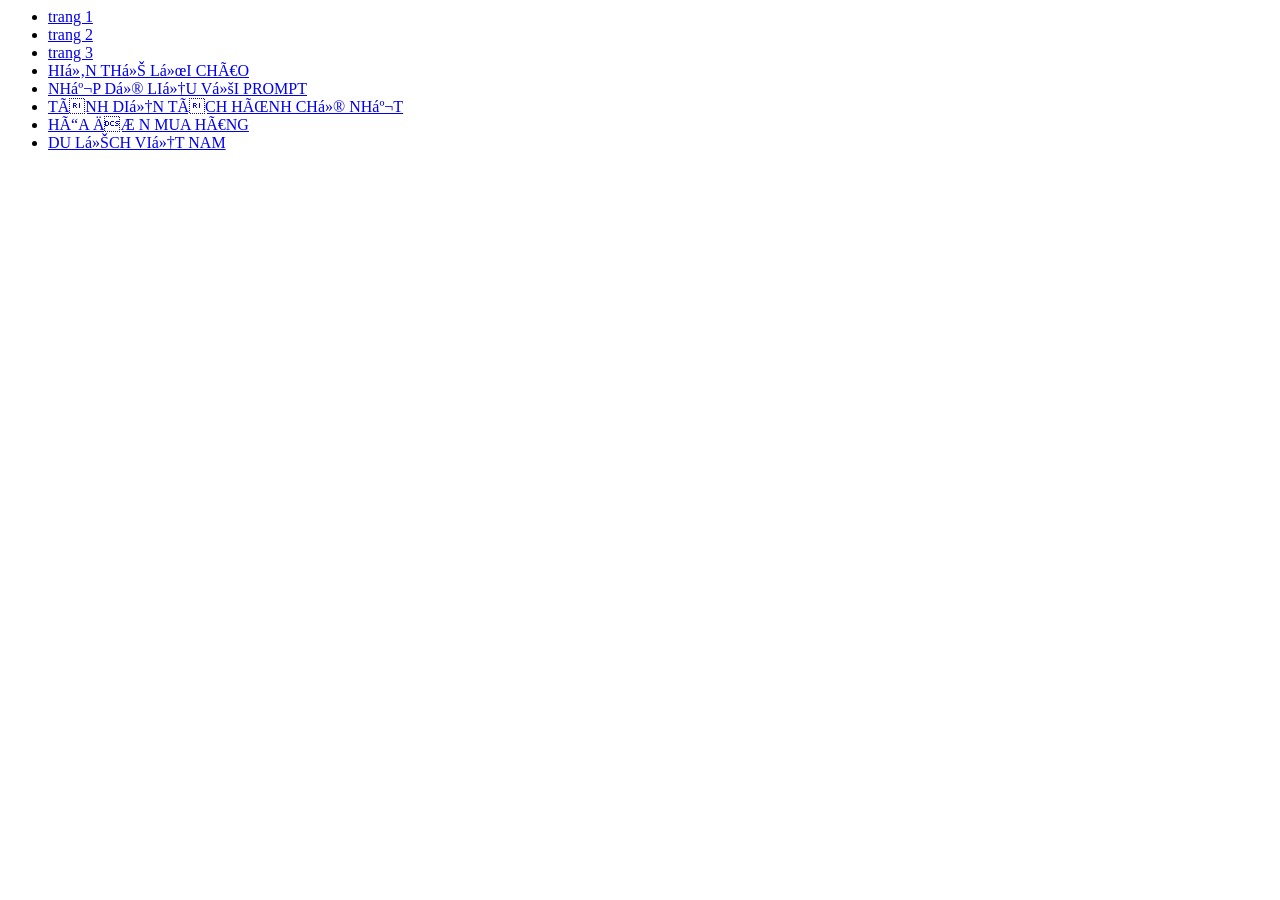
<file: index.html>
<!DOCTYDE.html>
	<html lang ="vi">
	<head>
	<title>THONG TIN CA NHAN</title>
	<meta charset="utf=8">
	</head>
	<body>
	<ul>
	<li>
	<a href="html/cá nhân.html">trang 1</a>
	</li>
	<li>
	<a href="html/page 2.html">trang 2</a>
	</li>
	<li>
	<a href="html/page3.html">trang 3</a>
	<li>
            <a href="html/page 4.html">HIỂN THỊ LỜI CHÀO </a>
        </li>
		<li>
            <a href="html/page 5.html">NHẬP DỮ LIỆU VỚI PROMPT </a>
        </li>
		<li>
            <a href="html/page 6.html">TÍNH DIỆN TÍCH HÌNH CHỮ NHẬT </a>
        </li>
	<li>
            <a href="html/page7.html">HÓA ĐƠN MUA HÀNG </a>
        </li>
		<li>
            <a href="html/page 8.html">DU LỊCH VIỆT NAM </a>
				
        </li>
	</ul>
	
	</body>
</html>
</file>
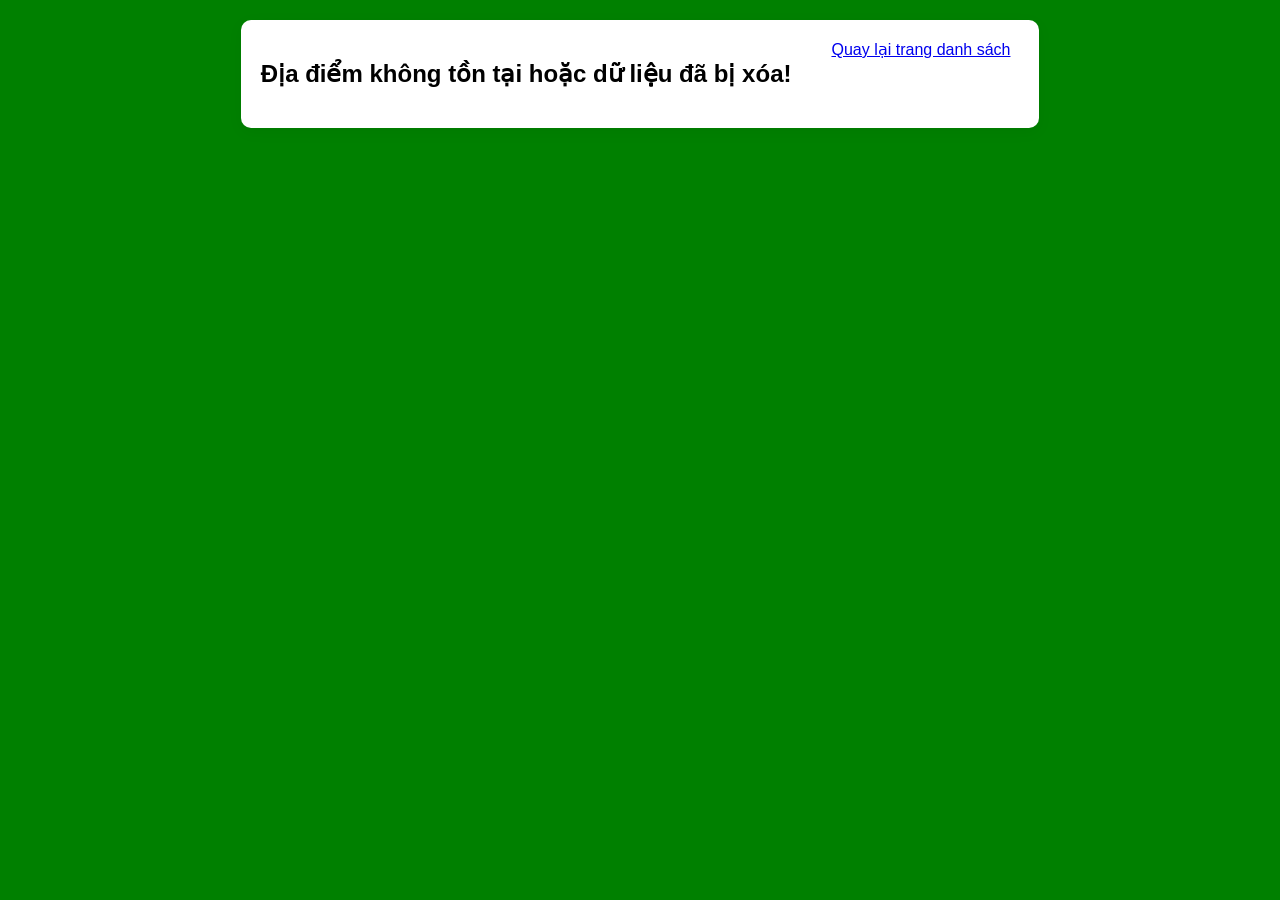
<file: html/chi-tiet.html>
<!DOCTYPE html>
<html lang="vi">
<head>
    <meta charset="utf-8">
    <title>Chi tiết địa điểm</title>
    <link rel="stylesheet" href="../css/page9.css">
</head>
<body>
  

    <div class="container" id="container" style="display: flex; gap: 40px; align-items: flex-start; max-width: 900px; margin: 20px auto; padding: 20px; background: #fff; box-shadow: 0 4px 15px rgba(0,0,0,0.05); border-radius: 10px;">
        <a href="../index.html"
   style="display: inline-block; margin-bottom: 20px; color: #007bff; text-decoration: none; font-weight: bold;">
   ← Quay lại danh sách
</a>
        <div class="chi-tiet-trai">
            <img src="" alt="" id="image" style="max-width: 100%; width: 350px; display: block; border-radius: 8px; box-shadow: 0 4px 8px rgba(0,0,0,0.1);">
          <a id="link" href="#"
       style="display:block; margin-top:10px; color:#007bff; text-decoration:none; font-weight:bold;">
        👉 Xem chi tiết địa điểm
    </a>
        </div>
        
        <div class="chi-tiet-phai" style="flex: 1;">
            <h2 id="name" style="color: #dc3545; margin-top: 0; font-size: 28px; border-bottom: 2px solid hsl(0, 17%, 98%); padding-bottom: 10px;"></h2>
            <p id="price" style="font-weight: bold; color: red; font-size: 22px; margin: 15px 0;"></p>
            <p id="description" style="line-height: 1.6; color: #495057; font-size: 16px;"></p>
        </div>
<div class="chi-tiet-trai">
    <img src="" id="image"
         style="width:350px; border-radius:8px;">

   
</div>
    </div>

    <script>
       
        // 2. Mảng dữ liệu đồng bộ
        const Products = [
            {
                id: "1",
                nameProducts: "AO BA OM",
                price: "250/Chuyến đi",
                description: "Ao Bà Om còn là nơi gắn kết cộng đồng của người Khmer ở Trà Vinh. Vào Lễ hội Ok Om Bok vào rằm tháng 10 Âm lịch, ao Bà Om trở nên rực rỡ và sôi động với nhiều hoạt động văn hóa độc đáo. Người dân đến đây để nhảy múa, hát Dù kê thể hiện tình đoàn kết và hòa hợp giữa các dân tộc. Khi đêm về, ao Bà Om càng thêm lung linh với Hội thả đèn gió, một nét đẹp truyền thống của người Khmer. Họ thả những chiếc đèn bay lên trời nhằm cầu mong mùa màng bội thu, cuộc sống an lành và hạnh phúc. MIA.vn tin rằng ao Bà Om sẽ giúp bạn có được trải nghiệm thú vị cũng như vô vàn kỷ niệm đẹp cùng người thân.",
                image: "../assets/image/ao-ba-om.jpg",
                  linkProduct: "https://mia.vn/cam-nang-du-lich/di-tich-lich-su-ao-ba-om-13336"
            },
           
            {
                id: "2",
                nameProducts: "Thap Vĩnh Hưng",
                price: "250/1 chuyến đi",
                description: "Điều đặc biệt là tại Di tích này các nhà khảo cổ tìm được rất nhiều di vật, cổ vật có giá trị. Trong số những cổ vật này có 5 cổ vật được Thủ tướng Chính phủ công nhận bảo vật quốc gia là: Tượng Nữ thần Laksmi, tượng thần Sada Shiva, đầu tượng thần Shiva, tượng Nam thần và phù điêu Nữ thần Uma. Tất cả bảo vật trên đều là những hiện vật gốc được tìm thấy trong các đợt khai quật khảo cổ ở Tháp Vĩnh Hưng.",
                image: "../assets/image/thap-vinh-hung.jpg",
                linkProduct: "https://dsvh.gov.vn/thap-vinh-hung-tinh-bac-lieu-22173"
            }, 
            {
                id: "3",
                nameProducts: "Phố Đô Huế",
                price: "250/1 chuyến đi",
                description: "Quần thể di tích Cố đô Huế hay Quần thể di tích Huế là những di tích lịch sử - văn hoá do triều Nguyễn chủ trương xây dựng trong khoảng thời gian từ đầu thế kỷ 19 đến nửa đầu thế kỷ 20 trên địa bàn kinh đô Huế xưa; nay thuộc phạm vi thành phố Huế và một vài vùng phụ cận thuộc tỉnh Thừa Thiên - Huế, Việt Nam, được UNESCO công nhận là Di sản Văn hoá Thế giới vào ngày 11 tháng 12 năm 1993.",
                image: "../assets/image/pho do hue .jpg",
                 linkProduct: "https://dulich.tnus.edu.vn/nghiep-vu-du-lich/chi-tiet/quan-the-di-tich-co-do-hue--di-san-van-hoa-the-gioi"
            }, 
            {
                id: "4",
                nameProducts: "Đền Hùng Vương",
                price: "250/1 chuyến đi",
                description: "di tích lịch sử",
                image: "../assets/image/kinh-nghiem-di-den-hung.jpg",
 linkProduct: "https://dsvh.gov.vn/di-tich-lich-su-den-hung-2939"
            },
              {
                id: "5",
                nameProducts: "Đền Thờ Bác",
                price: "250/1 chuyến đi",
                description: "Năm 1989, khu đền thờ Bác ở xã Long Đức được công nhận là Di tích lịch sử cấp quốc gia, Đảng bộ và chính quyền tỉnh Trà Vinh đã nhiều lần trùng tu, tôn tạo và xây dựng thành Khu di tích trên khuôn viên rộng 5,4ha với các hạng mục: Đền thờ Bác Hồ, nhà trưng bày thân thế, sự nghiệp của Chủ tịch Hồ Chí Minh, khuôn viên cây xanh ao cá, khu vui chơi…",
                image: "../assets/image/den tho bac .jpg",
                 linkProduct: "https://mia.vn/cam-nang-du-lich/den-tho-bac-tra-vinh-14447"
            },
            {
                id: "6",
                nameProducts: "Chùa Một Cột",
                price: "250/1 chuyến đi",
                description: "Đối với người Việt, chùa Một Cột không chỉ là một di tích để tham quan. Hình ảnh đóa sen vươn lên giữa mặt nước mang ý nghĩa vô cùng sâu sắc: sự tinh khiết, thoát tục, đại diện cho trí tuệ và lòng từ bi trong giáo lý Phật giáo.",
                image: "../assets/image/nhipsonghanoi.hanoimoi.com.vn-uploads-images-tuandiep-2022-07-31-_chua-mot-cot.jpg",
                linkProduct: "https://mia.vn/cam-nang-du-lich/chua-mot-cot-ngoi-chua-co-kien-truc-doc-dao-nhat-chau-a-2750"
            },
        ];

        // 3. Lấy ID từ URL (?masp=1 hoặc ?masp=2)
        const urlParams = new URLSearchParams(window.location.search);
        const productId = urlParams.get('id');

        // 4. Tìm kiếm trong mảng dựa vào ID (Dùng == để tránh lệch kiểu dữ liệu)
        const foundProduct = Products.find(obj => obj.id == productId);

        // 5. Hiển thị dữ liệu ra các thẻ HTML tương ứng
        if (foundProduct) {
            document.getElementById('name').innerText = foundProduct.nameProducts;
            document.getElementById('price').innerText = foundProduct.price + "đ";
            document.getElementById('description').innerText = foundProduct.description;
            document.getElementById('image').src = foundProduct.image;
            document.getElementById('image').alt = foundProduct.nameProducts;
               document.getElementById("link").href = foundProduct.linkProduct;
        } else {
            // Hiển thị thông báo nếu bạn cố tình mở file chi-tiet.html trực tiếp mà không truyền ID lên URL
            document.getElementById("container").innerHTML = `<h2>Địa điểm không tồn tại hoặc dữ liệu đã bị xóa!</h2><a href="index.html">Quay lại trang danh sách</a>`;
        }
    </script>
    
</body>
</html>
</file>
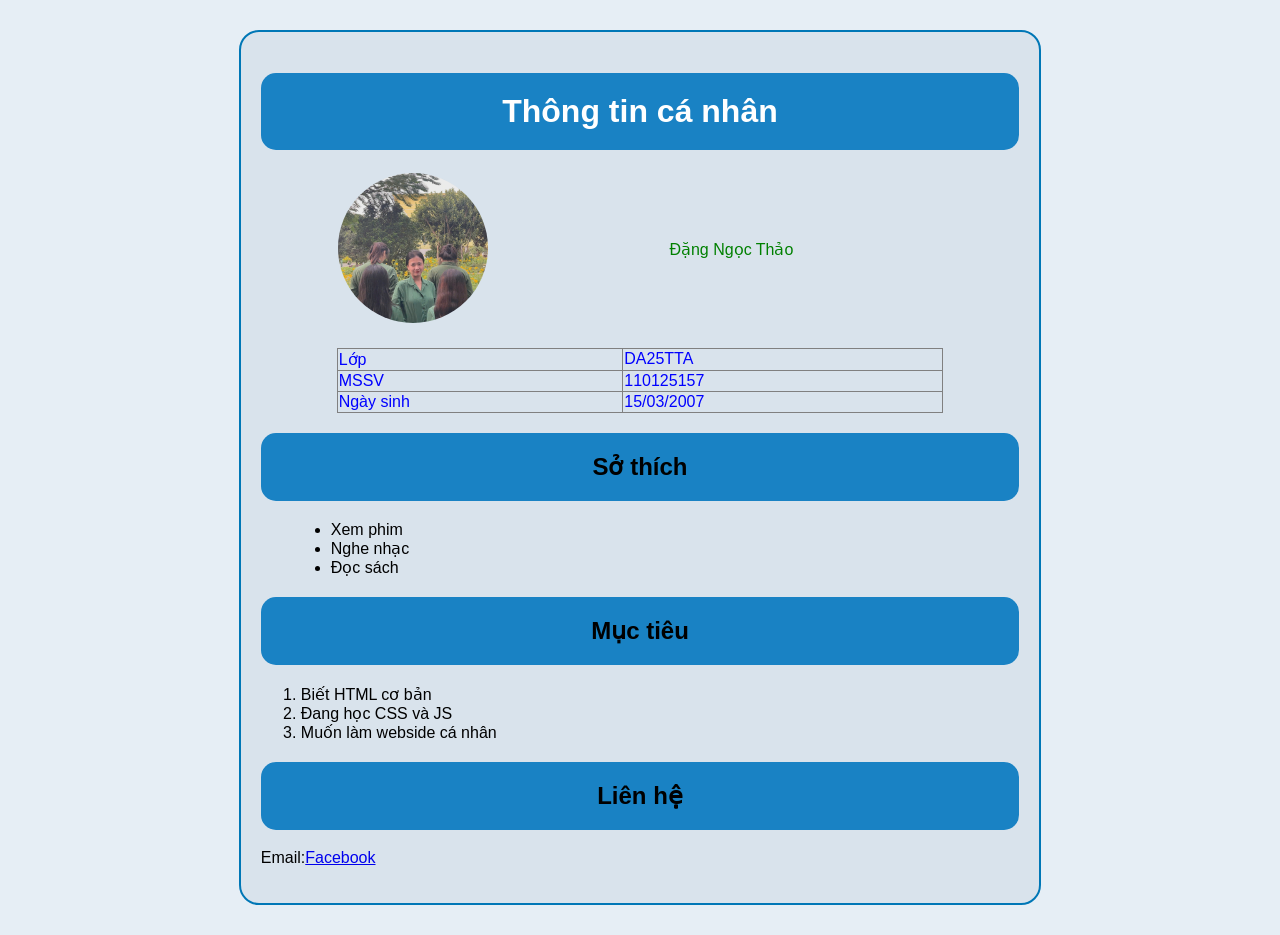
<file: html/cá nhân.html>
<!DOCTYPE html>
<html lang="vi">
<head>
    <meta charset="UTF-8">
    <title>Thông tin cá nhân</title>
    <link rel="stylesheet" href="../css/trang1css.css">
</head>

<body>

<div class="container">

  
	
	
	<table#table1>
		<h1>Thông tin cá nhân</h1>
		
		<table>
			<tr>
				<td><img src ="../assets/image/z7412754238015_9ba37a6399a48535092c626a2c9d29e4.jpg"alt ="ảnh nền"></td>
			
			
				<td>
					<p class="p1"> Đặng Ngọc Thảo </p>
				</td>
			</tr>
		</table>
			 
	<table class="table1" border="1" >
        <tr>
            <td>Lớp</td>
            <td class="red">DA25TTA</td>
        </tr>

        <tr>
            <td>MSSV</td>
            <td class="red">110125157</td>
        </tr>

        <tr>
            <td>Ngày sinh</td>
            <td class="red">15/03/2007</td>
        </tr>
    </table>
    <h2>Sở thích</h2>
    <ul>
	<li>Xem phim</li>
	<li>Nghe nhạc</li>
	<li>Đọc sách</li>
	</ul>
    <h2>Mục tiêu</h2>
    <ol>
        <li>Biết HTML cơ bản</li>
        <li>Đang học CSS và JS</li>
        <li>Muốn làm webside cá nhân</li>
    </ol>
	<h2>Liên hệ</h2>
	<p >Email:<a href ="dangngocthao@gamil.com">Facebook</p>
	
	</table#table1>

  
</div>

</body>
</html>
</file>
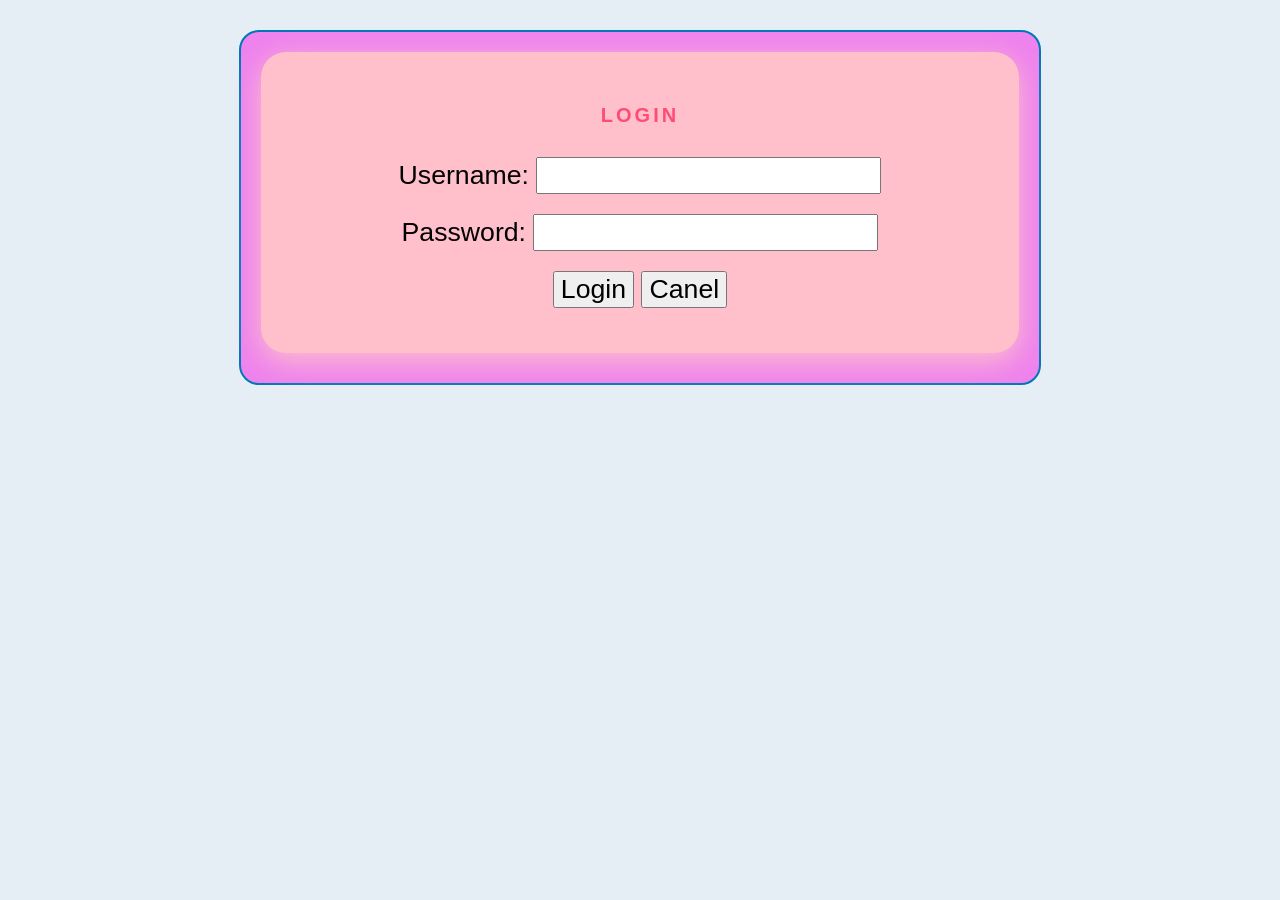
<file: html/page 2.html>
<!DOCTYPE html>
<html lang="vi">
<head>
    <meta charset="UTF-8">
    <title>Thông tin cá nhân</title>
    <link rel="stylesheet" href="../css/trang2.css">
</head>

<body>
	<div class = "container">
		<form id ="frmLogin">
		<h2 id ="title">Login</h2>
		<div class = "form - group">
			<label for = "txtUsername">Username: </label>
			<input class ="form-control" type ="text" id="txtUsername"name = "Username"> </input>
		</div>
		<div class = "form - group">
			<label for = "txtPassword">Password: </label>
			<input class ="form-control" type ="Password" id="txtPassword"name = "Password"> </input>
		
		</div>
		<input class = "button" type = "submit"id ="sbLogin"name="sbLogin"value="Login" ></input>
		<input type= "reset"id ="rsCanel"name="Canel"value="Canel" ></input>
		<form action="/action_page.php"><br>
		
		</form>
		</form>
		</div>
</body>
</html>
</file>
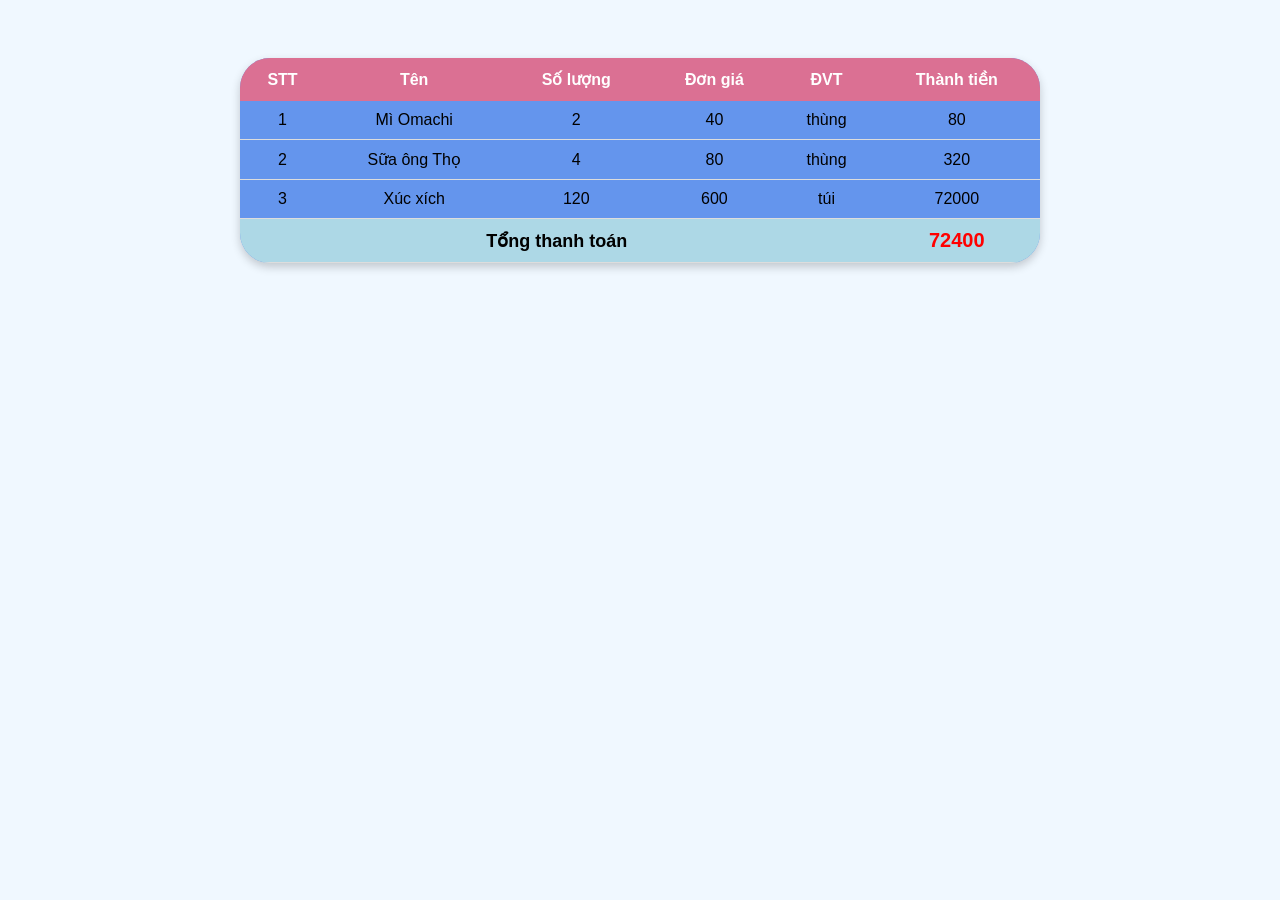
<file: html/page 7.html>
<!DOCTYPE html>
<html lang="vi">
	<head>
		<title>HÓA ĐƠN ĐIỆN TỬ MUA HÀNG</title>
		<meta charset="utf-8">
		<link rel ="stylesheet" href = "../css/style4.css">

	</head>
	<body>
		<table>
		<tr>
			<th>STT</th>
			<th>Tên</th>
			<th>Số lượng</th>
			<th>Đơn giá</th>
			<th>ĐVT</th>
			<th>Thành tiền</th>
		</tr>
		<tr>
			<td>1</td>
			<td>Mì Omachi</td>
			<td class = "soluong">2</td>
			<td class = "dongia">40</td>
			<td>thùng</td>
			<td class="thanhtien">
			?
			</td>
		</tr>
		<tr>
			<td>2</td>
			<td>Sữa ông Thọ</td>
			<td class = "soluong">4</td>
			<td class = "dongia">80</td>
			<td>thùng</td>
			<td class="thanhtien">
			?
			</td>
		</tr>
		<tr>
			<td>3</td>
			<td>Xúc xích</td>
			<td class = "soluong">120</td>
			<td class = "dongia">600</td>
			<td>túi</td>
			<td class="thanhtien">
			?
			</td>
		</tr>
		<tr>
			<td colspan = "5">Tổng thanh toán </td>
			<td id = "thanhtoan">
			?
			</td>
		</tr>
	</table>
		<script>
			const sl = document.getElementsByClassName("soluong");
			const dg = document.getElementsByClassName("dongia");
			const tt = document.getElementsByClassName("thanhtien");

		let tongthanhtoan = 0;
		for(let i = 0; i<sl.length; i++)
		{
			tt[i].innerHTML = Number(sl[i].innerHTML)*Number(dg[i].innerHTML);
			tongthanhtoan +=Number(tt[i].innerHTML);
		}
		document.getElementById("thanhtoan").innerHTML = tongthanhtoan;
		</script>
	</body>
</html>
</file>
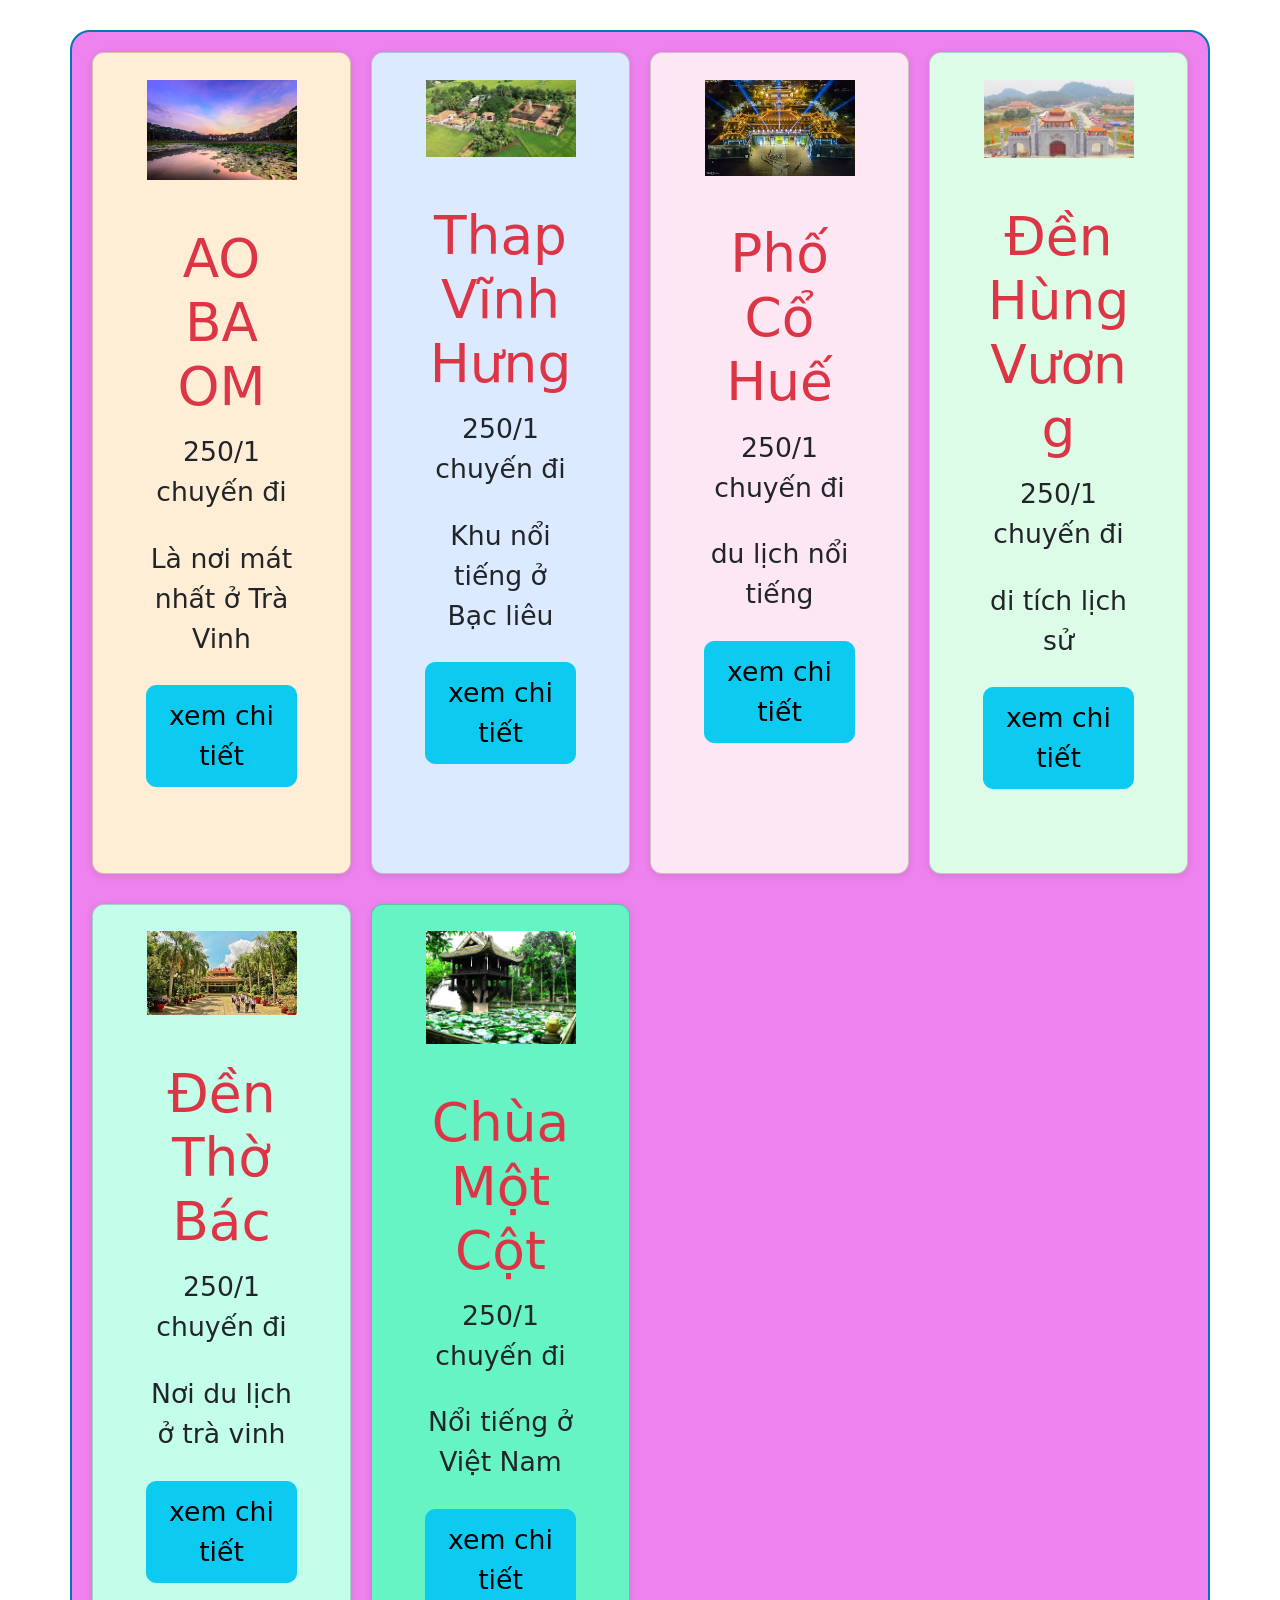
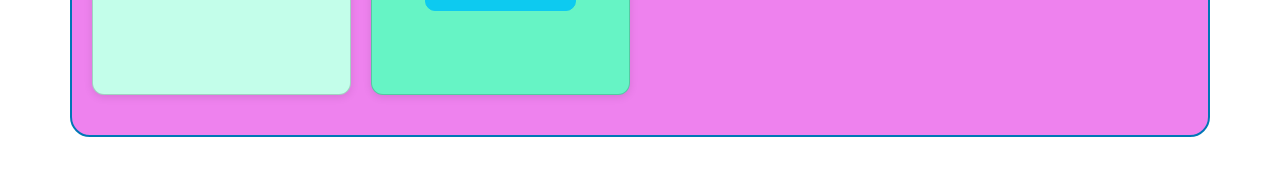
<file: html/page 8.html>
<!DOCTYPE html>
<html lang="vi">
<head>
    <title>THIẾT KẾ TRANG GIỚI THIỆU THÔNG TIN SẢN PHẨM</title>
    <meta charset="utf-8">
<link rel="stylesheet" href="../css/trang2.css">
    <link href="https://cdn.jsdelivr.net/npm/bootstrap@5.3.8/dist/css/bootstrap.min.css" rel="stylesheet">
    <script src="https://cdn.jsdelivr.net/npm/bootstrap@5.3.8/dist/js/bootstrap.bundle.min.js"></script>
</head>

<body>
    <div class="container">
       <div id="product-list"></div>
            <!--Chứa danh sách các sản phẩm-->
        </div>
    </div>

    <!-- ✔ ĐÚNG SCRIPT -->
    <script src="../js/lib.js"></script>
</body>
</html>
</file>
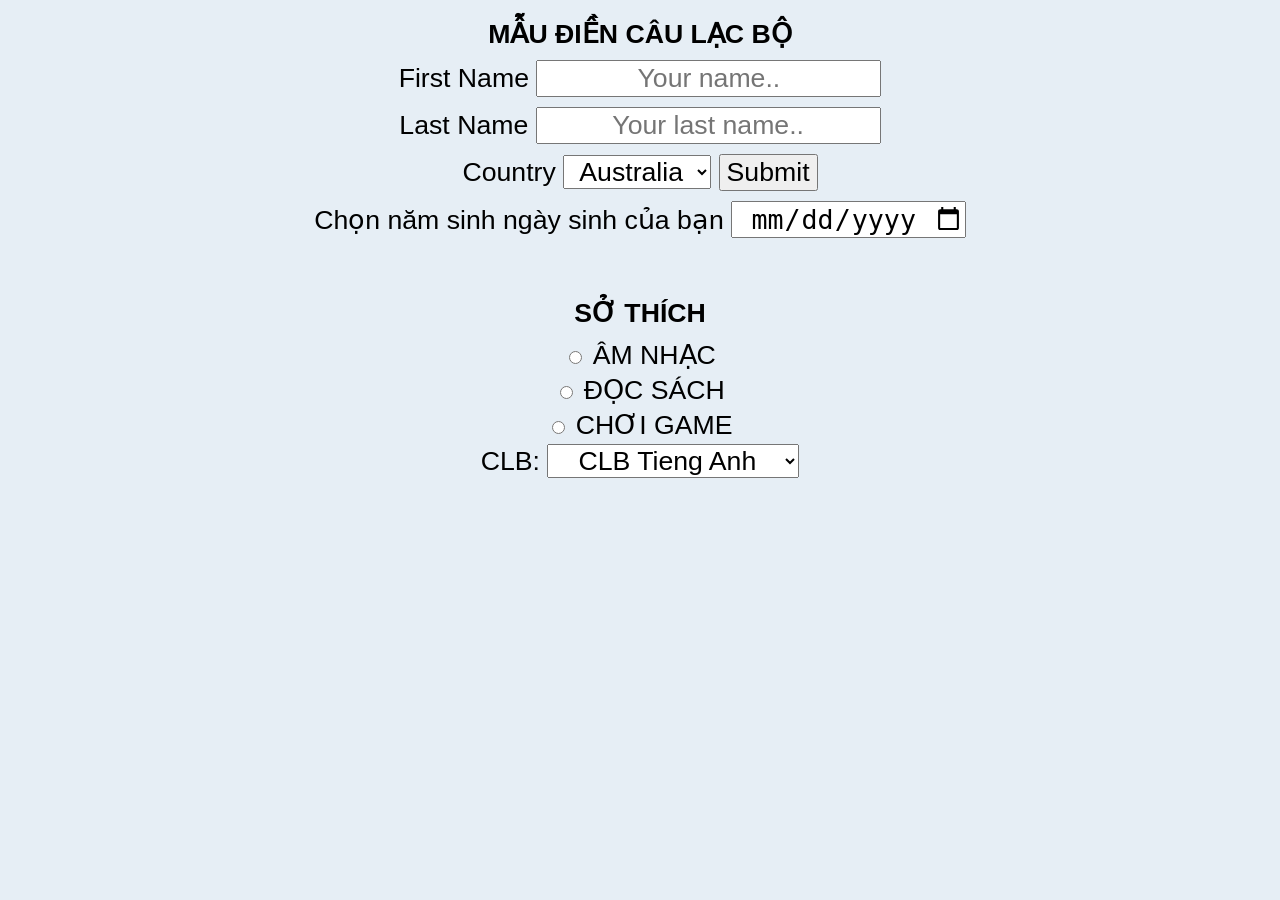
<file: html/page3.html>
<!DOCTYPE html>
<html lang="vi">
<head>
    <meta charset="UTF-8">
    <title>page 3 </title>
    <link rel="stylesheet" href="../css/trang2.css">
</head>

<body>
	
		<h1>MẪU ĐIỀN CÂU LẠC BỘ</h1>
  <label for="fname">First Name</label>
  <input type="text" id="fname" name="firstname" placeholder="Your name.."><br>

  <label for="lname">Last Name</label>
  <input type="text" id="lname" name="lastname" placeholder="Your last name.."><br>

  <label for="country">Country</label>
  <select id="country" name="country">
    <option value="australia">Australia</option>
    <option value="canada">Canada</option>
    <option value="usa">VIET NAM</option>
  </select>
  
  <input type="submit" value="Submit"><br>

<form action="/action_page.php">
  <label for="datemax">Chọn năm sinh ngày sinh của bạn</label>
  <input type="date" id="date" name="date" ><br><br>
<h1>SỞ THÍCH</h1>
<form>
  <input type="radio" id="html" name="fav_language" value="HTML">
  <label for="html">ÂM NHẠC</label><br>
  <input type="radio" id="css" name="fav_language" value="CSS">
  <label for="css">ĐỌC SÁCH</label><br>
  <input type="radio" id="javascript" name="fav_language" value="JavaScript">
  <label for="javascript">CHƠI GAME</label>

	<div class ="form -group">
	<label for ="txtclb">CLB:</label>
	<select class ="form-control">
	<option>CLB Tieng Anh</option>
	<option>CLB Thiện Nguyện</option>
	<option>CLB học thuật</option>
	</select>
	
	</div>
		</form>
		</form>
		</form>
		</div>
</body>
</html>
</file>
<file: css/page9.css>
body {
    font-family: Arial;
    background-color: green;
}

/* Khung ngoài */
.container {
    width: 60%;
    margin: 30px auto;
    padding: 20px;
     background-color:blueviolet;
}

/* Tiêu đề */
</file>
<file: css/trang1css.css>
body {
    font-family: Arial;
    background-color: #e6eef5;
}

/* Khung ngoài */
.container {
    width: 60%;
    margin: 30px auto;
    padding: 20px;
    border: 2px solid #0077b6;
    border-radius: 20px;
    background-color: #d9e3ec;
}

/* Tiêu đề */
h1 {
    text-align: center;
    background-color: #1982c4;
    color: white;
    padding: 20px;
    border-radius: 15px;
}

/* Bảng */
table#table1 {
    width: 80%;
    margin: 20px auto;
    border-collapse: collapse;
    text-color:blue;
}

td#table1 {
    
    padding: 10px;
}
table
{
	
	 width: 80%;
    margin: 20px auto;
    border-collapse: collapse;
}
table.table1 {
   
    border:1px soil green;
    text-color:blue;
    border-color:(0,0,255);
    border-radius:50%;
}
/* Ảnh */
img {
    width: 150px;
    height: 150px;
    object-fit: cover;
    border-radius:100%
}


.red {
    color: blue;
}


h2 {
  text-align: center;
    background-color: #1982c4;
    color: #000000;
    padding: 20px;
    border-radius: 15px;
}


ul {
    margin-left: 30px;
}
td{
color:blue;
}
.p1{
front-size:16px;
color:green;

}
</file>
<file: css/trang2.css>
*{
	font -family:"Time New Roman",Time,serif;
	text-align:center;
	font-size:20pt;
	margin-bottom:10px;
}
body {
    font-family: Arial;
    background-color: #e6eef5;
}

/* Khung ngoài */
.container {
    width: 60%;
    margin: 30px auto;
    padding: 20px;
    border: 2px solid #0077b6;
    border-radius: 20px;
    background-color: Violet;
}
#title{
	text-transform:uppercase;
	font-size:20px;
	letter-spacing:3px;
	text-align:center;
	font-weight:38px;
	margin-bottom:30px;
	font-weight:bold;
	color:#ff4c74;
}
h2{
	color:#fff247;
}
label{
	display:black;
}
#frmLogin
{
	border-radius: 25px;
	background-color:pink;
	padding:35px;
	box-shadow:0 8px 30px pink;
}
.from-control{
	width:100px;
	padding:14px;
	outline:none;
	background :
}
</file>
<file: css/style4.css>
body{
	font-family: Arial, sans-serif;
	background-color:#F0F8FF;
	display: flex;
	justify-content: center;
	padding: 50px;
}


table{
	width: 800px;
	border-collapse: collapse;
	background: #6495ED;
	box-shadow: 0 4px 10px rgba(0,0,0,0.2);
	border-radius: 30px;
	overflow: hidden;
}


th{
	background-color: #DB7093;
	color: white;
	padding: 12px;
	font-size: 16px;
}


td{
	padding: 10px;
	text-align: center;
	border-bottom: 1px solid #ddd;
}


tr:hover{
	background-color: white;
}


tr:last-child{
	font-weight: bold;
	background-color: #ADD8E6;
	font-size: 18px;
}


#thanhtoan{
	color: red;
	font-size: 20px;
	font-weight: bold;
</file>
